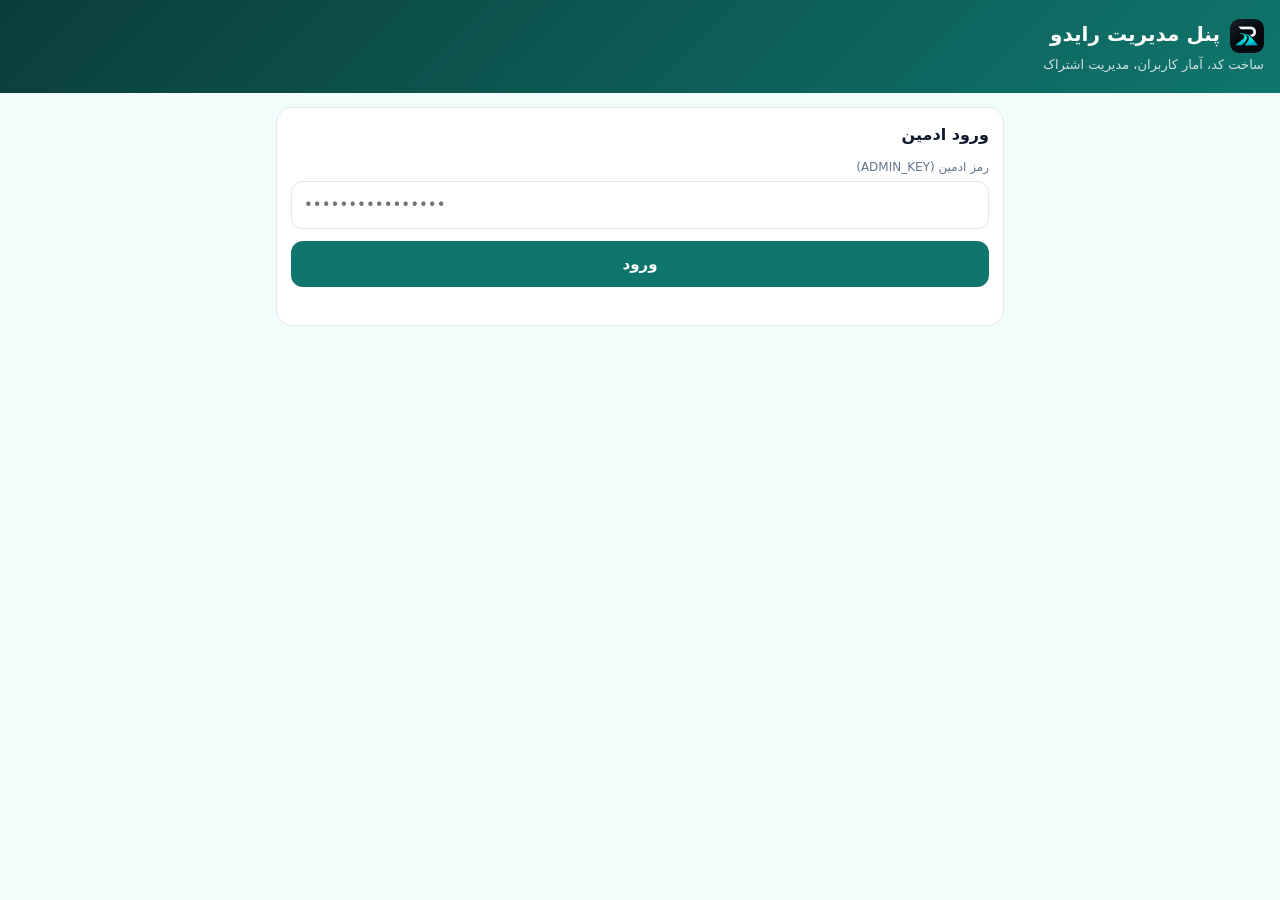
<file: admin/index.html>
<!doctype html>
<html lang="fa" dir="rtl">
<head>
<meta charset="utf-8">
<meta name="viewport" content="width=device-width,initial-scale=1">
<meta name="robots" content="noindex,nofollow">
<title>پنل رایدو</title>
<link rel="icon" type="image/png" href="[data-uri]">
<style>
  :root{--bg:#f0fdfa;--card:#fff;--ink:#0f172a;--muted:#64748b;--line:#e2e8f0;--brand:#0f766e;--brand2:#14b8a6;--warn:#b45309;--bad:#b91c1c}
  @media (prefers-color-scheme:dark){:root{--bg:#0b1220;--card:#111a2e;--ink:#e6edf7;--muted:#94a3b8;--line:#22304a;--brand:#2dd4bf;--brand2:#14b8a6}}
  *{box-sizing:border-box} body{margin:0;background:var(--bg);color:var(--ink);font:15px/1.6 system-ui,Tahoma,sans-serif}
  header{background:linear-gradient(135deg,#0b3d3a,#0f766e);color:#fff;padding:18px 16px}
  header h1{margin:0;font-size:20px} header p{margin:2px 0 0;opacity:.8;font-size:13px}
  main{max-width:760px;margin:0 auto;padding:14px 16px 40px}
  .card{background:var(--card);border:1px solid var(--line);border-radius:16px;padding:14px;margin-bottom:14px}
  h2{margin:0 0 10px;font-size:16px}
  label{display:block;font-size:12px;color:var(--muted);margin:10px 0 4px}
  input,select,textarea{width:100%;padding:11px 12px;border:1px solid var(--line);border-radius:12px;background:var(--card);color:var(--ink);font:inherit}
  input[dir=ltr]{text-align:left}
  button{padding:11px 16px;border:0;border-radius:12px;background:var(--brand);color:#fff;font:inherit;font-weight:700;cursor:pointer}
  button.ghost{background:transparent;color:var(--brand);border:1px solid var(--line)}
  button:disabled{opacity:.5} .row{display:flex;gap:8px} .row>*{flex:1}
  .grid{display:grid;grid-template-columns:repeat(2,1fr);gap:8px}
  @media(min-width:560px){.grid{grid-template-columns:repeat(3,1fr)}}
  .stat{border:1px solid var(--line);border-radius:12px;padding:10px;text-align:center}
  .stat b{display:block;font-size:22px;color:var(--brand)} .stat span{font-size:12px;color:var(--muted)}
  .code{display:flex;justify-content:space-between;align-items:center;gap:8px;border:1px dashed var(--line);border-radius:12px;padding:8px 12px;margin-top:8px;font-family:ui-monospace,monospace;direction:ltr}
  .code button{padding:6px 12px;font-size:13px}
  table{width:100%;border-collapse:collapse;font-size:13px} td,th{padding:7px 6px;border-bottom:1px solid var(--line);text-align:right}
  th{color:var(--muted);font-weight:600} .tag{display:inline-block;padding:1px 8px;border-radius:99px;background:var(--line);font-size:12px}
  .tag.p{background:#ccfbf1;color:#0f766e} .msg{font-size:13px;margin-top:8px;min-height:1.2em} .err{color:var(--bad)} .ok{color:var(--brand)}
  .scroll{overflow-x:auto}
  .hint{font-size:12px;color:var(--muted);margin:0 0 6px}
</style>
</head>
<body>
<header><h1><img src="[data-uri]" alt="" style="width:34px;height:34px;border-radius:9px;vertical-align:middle;margin-left:10px">پنل مدیریت رایدو</h1><p>ساخت کد، آمار کاربران، مدیریت اشتراک</p></header>
<main>
  <section class="card" id="loginCard">
    <h2>ورود ادمین</h2>
    <label>رمز ادمین (ADMIN_KEY)</label>
    <input id="key" type="password" dir="ltr" autocomplete="off" placeholder="••••••••••••••••">
    <div class="row" style="margin-top:12px"><button id="loginBtn">ورود</button></div>
    <div class="msg" id="loginMsg"></div>
  </section>

  <div id="app" hidden>
    <div id="tabs" style="display:flex;gap:6px;flex-wrap:wrap;margin-bottom:12px"></div>
    <section data-tab="main" class="card">
      <h2>آمار <button class="ghost" id="refresh" style="float:left;padding:4px 12px;font-size:13px">بروزرسانی</button></h2>
      <div class="grid" id="stats"></div>
      <div class="msg" id="versions"></div>
    </section>

    <section data-tab="main" class="card">
      <h2>ساخت کد فعال‌سازی</h2>
      <label>نوع پلن</label>
      <select id="plan">
        <option value="MONTHLY">ماهانه عادی (۳۰ روز)</option>
        <option value="YEARLY">سالانه عادی (۳۶۵ روز)</option>
        <option value="PREMIUM_MONTHLY">پرمیوم ماهانه (۳۰ روز)</option>
        <option value="PREMIUM_YEARLY">پرمیوم سالانه (۳۶۵ روز)</option>
      </select>
      <div class="row">
        <div><label>تعداد</label><input id="count" type="number" min="1" max="50" value="1" dir="ltr"></div>
        <div><label>مهلت استفاده از کد (روز)</label><input id="validDays" type="number" min="1" max="365" value="30" dir="ltr"></div>
      </div>
      <label>یادداشت (اختیاری، مثلاً نام خریدار)</label>
      <input id="note" maxlength="100">
      <div class="row" style="margin-top:12px"><button id="mk">ساخت کد</button></div>
      <div id="codes"></div>
      <div class="msg" id="mkMsg"></div>
    </section>

    <section data-tab="main" class="card">
      <h2>اعطای مستقیم اشتراک به شماره</h2>
      <label>شماره موبایل (۰۹…)</label>
      <input id="gPhone" dir="ltr" inputmode="numeric" maxlength="11" placeholder="09123456789">
      <label>پلن</label>
      <select id="gPlan">
        <option value="MONTHLY">ماهانه عادی</option><option value="YEARLY">سالانه عادی</option>
        <option value="PREMIUM_MONTHLY">پرمیوم ماهانه</option><option value="PREMIUM_YEARLY">پرمیوم سالانه</option>
      </select>
      <div class="row" style="margin-top:12px"><button id="grant">اعطا</button></div>
      <div class="msg" id="gMsg"></div>
    </section>

    <section data-tab="main" class="card">
      <h2>مسدودسازی و لغو اشتراک</h2>
      <label>شماره موبایل (۰۹…)</label>
      <input id="bPhone" dir="ltr" inputmode="numeric" maxlength="11" placeholder="09123456789">
      <label>دلیل (اختیاری)</label>
      <input id="bReason" maxlength="200">
      <div class="row" style="margin-top:12px">
        <button id="doBan" style="background:var(--bad)">مسدود کن</button>
        <button id="doUnban" class="ghost">آزاد کن</button>
        <button id="doRevoke" class="ghost">لغو اشتراک</button>
      </div>
      <div class="msg" id="bMsg"></div>
    </section>

    <section data-tab="dep" class="card">
      <h2>جدول استهلاک خودروها</h2>
      <p class="hint" id="depInfo">در حال بارگذاری…</p>
      <label>محتوای جدول (JSON: families و data) — می‌توانی فایل dep.json را انتخاب کنی یا مستقیم ویرایش کنی</label>
      <input id="depFile" type="file" accept=".json,application/json">
      <textarea id="depText" dir="ltr" rows="10" style="width:100%;font-family:monospace;font-size:12px"></textarea>
      <div class="row" style="margin-top:12px"><button id="depSave">ذخیره و ارسال به اپ‌ها</button><button class="ghost" id="depReload">بارگذاری مجدد از سرور</button></div>
      <div class="msg" id="depMsg"></div>
    </section>

    <section data-tab="main" class="card">
      <h2>ویدیوی آموزشی فعال‌سازی دسترسی‌ها</h2>
      <label>لینک ویدیو (https://…؛ خالی = دکمه در اپ پیام «هنوز آماده نیست» می‌دهد)</label>
      <input id="tutUrl" dir="ltr" placeholder="https://...">
      <div class="row" style="margin-top:12px"><button id="tutSave">ذخیره لینک</button></div>
      <div class="msg" id="tutMsg"></div>
    </section>

    <section data-tab="guide" class="card">
      <h2>راهنمای استفاده (درباره و پشتیبانی ← راهنما)</h2>
      <p class="hint">هر بخش یک کارت در اپ است. ترتیب با ▲ ▼ عوض می‌شود. بعد از «ذخیره»، اپ‌ها در باز شدن صفحه یا همگام‌سازی بعدی به‌روز می‌شوند.</p>
      <div id="guideList"></div>
      <div class="row" style="margin-top:12px"><button class="ghost" id="guideAdd">+ بخش جدید</button><button id="guideSave">ذخیره راهنما</button></div>
      <div class="msg" id="guideMsg"></div>
    </section>

    <section data-tab="support" class="card">
      <h2>لینک‌های پشتیبانی</h2>
      <p class="hint">چند لینک اضافه کن (تلگرام، واتس‌اپ، سایت…). لینک باید با https:// شروع شود. اولین لینک برای دکمهٔ درخواست اشتراک هم استفاده می‌شود.</p>
      <div id="supList"></div>
      <div class="row" style="margin-top:12px"><button class="ghost" id="supAdd">+ لینک جدید</button><button id="supSave">ذخیره لینک‌ها</button></div>
      <div class="msg" id="supMsg"></div>
    </section>

    <section data-tab="plans" class="card">
      <h2>اشتراک و قیمت‌ها</h2>
      <p class="hint">قیمت به تومان. مدت هر طرح و پرمیوم بودن آن سمت سرور ثابت است و اینجا فقط نام، قیمت و توضیح نمایشی عوض می‌شود.</p>
      <div id="planList"></div>
      <div class="row" style="margin-top:12px"><button id="planSave">ذخیره قیمت‌ها</button></div>
      <div class="msg" id="planMsg"></div>
    </section>

    <section data-tab="main" class="card">
      <h2>کاربران</h2>
      <div class="row"><input id="q" dir="ltr" placeholder="جستجوی شماره یا ایمیل…"><button class="ghost" id="search" style="flex:0 0 auto">جستجو</button></div>
      <div class="scroll"><table id="users"><thead><tr><th>شماره</th><th>روش ورود</th><th>پلن</th><th>انقضا</th><th>آخرین فعالیت</th><th>وضعیت</th></tr></thead><tbody></tbody></table></div>
    </section>
  </div>
</main>
<script>
const API = "https://atzyjiljtzxhctblziti.supabase.co/functions/v1/admin";
const $ = (id) => document.getElementById(id);
let KEY = "";
try { KEY = sessionStorage.getItem("raido_admin") || ""; } catch (e) {}

async function call(body) {
  const r = await fetch(API, { method: "POST", headers: { "Content-Type": "application/json", "x-admin-key": KEY }, body: JSON.stringify(body) });
  const j = await r.json().catch(() => ({}));
  if (!r.ok) throw new Error(j.error || ("HTTP " + r.status));
  return j;
}
const fa = (n) => Number(n || 0).toLocaleString("fa-IR");
const PLAN_FA = { NONE: "—", TRIAL_7: "تست ۷ روزه", MONTHLY: "ماهانه", YEARLY: "سالانه", PREMIUM_MONTHLY: "پرمیوم ماهانه", PREMIUM_YEARLY: "پرمیوم سالانه" };
const dt = (s) => s ? new Date(s).toLocaleString("fa-IR", { dateStyle: "short", timeStyle: "short" }) : "—";

async function loadStats() {
  const s = await call({ action: "stats" });
  const items = [["کل کاربران", s.users_total], ["جدید امروز", s.new_today], ["فعال ۲۴ساعت", s.active_1d], ["فعال ۷روز", s.active_7d], ["فعال ۳۰روز", s.active_30d],
    ["پرمیوم فعال", s.premium_active], ["اشتراک پولی فعال", s.paid_active], ["تست فعال", s.trial_active], ["تحلیل ۷روز", s.analyses_7d], ["پذیرفته ۷روز", s.accepted_7d], ["کد مصرف‌نشده", s.codes_unused], ["مسدود", s.banned]];
  $("stats").innerHTML = items.map(([l, v]) => `<div class="stat"><b>${fa(v)}</b><span>${l}</span></div>`).join("");
  const v = s.versions || {};
  $("versions").textContent = "نسخه‌ها: " + (Object.keys(v).map((k) => `${k}: ${fa(v[k])}`).join(" · ") || "—");
}
async function loadUsers() {
  const { users } = await call({ action: "users", q: $("q").value });
  $("users").querySelector("tbody").innerHTML = users.map((u) => {
    const sub = Array.isArray(u.subscriptions) ? u.subscriptions[0] : u.subscriptions;
    const exp = sub && sub.expires_at ? new Date(sub.expires_at) : null;
    const active = exp && exp > new Date();
    const via = (u.signup_via === "google" ? "گوگل" : "تلگرام") + (u.last_via && u.last_via !== u.signup_via ? " (اخیر: " + (u.last_via === "google" ? "گوگل" : "تلگرام") + ")" : "");
    return `<tr><td dir="ltr">${u.phone || "—"}${u.phone_verified === false ? " <small class=err>تأییدنشده</small>" : ""}${u.email ? "<br><small dir=ltr>" + u.email + "</small>" : ""}</td><td>${via}</td><td><span class="tag ${sub && sub.is_premium ? "p" : ""}">${PLAN_FA[sub ? sub.plan : "NONE"] || "—"}</span></td><td>${active ? dt(sub.expires_at) : "<span class=err>منقضی/ندارد</span>"}</td><td>${dt(u.last_seen)}</td><td>${u.banned ? "<span class=err>مسدود</span>" : "—"}</td></tr>`;
  }).join("") || `<tr><td colspan="6">کاربری یافت نشد</td></tr>`;
}
const TABS = [["main", "مدیریت"], ["dep", "جدول استهلاک"], ["guide", "راهنمای استفاده"], ["support", "پشتیبانی"], ["plans", "اشتراک و قیمت"]];
function showTab(t) {
  document.querySelectorAll("[data-tab]").forEach((e) => { e.hidden = e.dataset.tab !== t; });
  document.querySelectorAll("#tabs button").forEach((b) => { b.className = b.dataset.t === t ? "" : "ghost"; });
}
$("tabs").innerHTML = TABS.map(([k, l]) => `<button data-t="${k}" style="flex:0 0 auto">${l}</button>`).join("");
document.querySelectorAll("#tabs button").forEach((b) => { b.onclick = () => showTab(b.dataset.t); });
showTab("main");

/* ویرایشگر لیستی: fields=[{k,label,type:'text'|'area'|'number'}] */
function listEditor(host, fields, items, opts) {
  opts = opts || {};
  const rows = [];
  const root = $(host);
  function draw() {
    root.innerHTML = "";
    rows.forEach((it, i) => {
      const box = document.createElement("div");
      box.style.cssText = "border:1px solid var(--line);border-radius:12px;padding:10px;margin-bottom:8px";
      let h = "";
      if (opts.fixedLabel) h += `<b>${opts.fixedLabel(it)}</b>`;
      fields.forEach((f) => {
        h += `<label>${f.label}</label>` + (f.type === "area"
          ? `<textarea data-k="${f.k}" rows="${f.rows || 5}" style="width:100%"></textarea>`
          : `<input data-k="${f.k}" ${f.type === "number" ? 'type="number" dir="ltr"' : (f.ltr ? 'dir="ltr"' : "")}>`);
      });
      if (!opts.fixed) h += `<div class="row" style="margin-top:8px"><button class="ghost" data-a="up">▲</button><button class="ghost" data-a="down">▼</button><button class="ghost" data-a="del" style="color:var(--bad)">حذف</button></div>`;
      box.innerHTML = h;
      fields.forEach((f) => { box.querySelector(`[data-k="${f.k}"]`).value = it[f.k] == null ? "" : it[f.k]; });
      box.querySelectorAll("[data-k]").forEach((el) => { el.oninput = () => { it[el.dataset.k] = f2(el, fields); }; });
      box.querySelectorAll("[data-a]").forEach((b) => {
        b.onclick = () => {
          if (b.dataset.a === "del") { if (!confirm("حذف شود؟")) return; rows.splice(i, 1); }
          else if (b.dataset.a === "up" && i > 0) { [rows[i - 1], rows[i]] = [rows[i], rows[i - 1]]; }
          else if (b.dataset.a === "down" && i < rows.length - 1) { [rows[i + 1], rows[i]] = [rows[i], rows[i + 1]]; }
          draw();
        };
      });
      root.appendChild(box);
    });
  }
  function f2(el, fs) { const f = fs.find((x) => x.k === el.dataset.k); return f && f.type === "number" ? Number(el.value) : el.value; }
  (items || []).forEach((x) => rows.push(Object.assign({}, x)));
  draw();
  return { add(it) { rows.push(it); draw(); }, get() { return rows.map((r) => Object.assign({}, r)); } };
}
let edGuide, edSup, edPlans;
async function loadCfg() {
  let st = {};
  try { st = (await call({ action: "get_settings" })).settings || {}; } catch (e) {}
  const pj = (k) => { try { return JSON.parse(st[k] || "[]"); } catch (e) { return []; } };
  edGuide = listEditor("guideList", [{ k: "title", label: "عنوان بخش" }, { k: "body", label: "متن (هر خط جدید = خط جدید در اپ)", type: "area", rows: 6 }], pj("guide"));
  edSup = listEditor("supList", [{ k: "title", label: "عنوان (مثلاً تلگرام پشتیبانی)" }, { k: "url", label: "لینک https://", ltr: true }, { k: "desc", label: "توضیح کوتاه (اختیاری)" }], pj("support_links"));
  const planNames = { MONTHLY: "ماهانه عادی · ۳۰ روز", YEARLY: "سالانه عادی · ۳۶۵ روز", PREMIUM_MONTHLY: "پرمیوم ماهانه · ۳۰ روز", PREMIUM_YEARLY: "پرمیوم سالانه · ۳۶۵ روز" };
  let pl = pj("plans");
  Object.keys(planNames).forEach((c) => { if (!pl.find((p) => p.code === c)) pl.push({ code: c, title: planNames[c], price: 0, desc: "" }); });
  pl = Object.keys(planNames).map((c) => pl.find((p) => p.code === c));
  edPlans = listEditor("planList", [{ k: "title", label: "نام نمایشی" }, { k: "price", label: "قیمت (تومان)", type: "number" }, { k: "desc", label: "توضیح" }], pl, { fixed: true, fixedLabel: (it) => planNames[it.code] });
}
async function saveCfg(key, value, msgId) {
  const m = $(msgId);
  try {
    await call({ action: "set_setting", key, value: JSON.stringify(value) });
    m.className = "msg ok"; m.textContent = "ذخیره شد؛ اپ‌ها در باز شدن بعدی یا همگام‌سازی بعدی به‌روز می‌شوند.";
  } catch (e) { m.className = "msg err"; m.textContent = "رد شد: " + e.message; }
}
$("guideAdd").onclick = () => edGuide && edGuide.add({ title: "", body: "" });
$("supAdd").onclick = () => edSup && edSup.add({ title: "", url: "https://", desc: "" });
$("guideSave").onclick = () => saveCfg("guide", edGuide.get(), "guideMsg");
$("supSave").onclick = () => saveCfg("support_links", edSup.get(), "supMsg");
$("planSave").onclick = () => saveCfg("plans", edPlans.get().map((p) => ({ code: p.code, title: p.title, price: Math.round(Number(p.price) || 0), desc: p.desc || "" })), "planMsg");
async function loadDep() {
  try {
    const r = await call({ action: "get_dep" });
    let txt = r.dep_table || "";
    try { txt = JSON.stringify(JSON.parse(txt), null, 1); } catch (e) {}
    $("depText").value = txt;
    $("depInfo").textContent = r.dep_version ? "نسخهٔ فعلی روی سرور: " + r.dep_version : "هنوز جدولی روی سرور نیست؛ اپ از جدول داخلی خودش استفاده می‌کند.";
  } catch (e) { $("depInfo").textContent = "خطا در بارگذاری: " + e.message; }
}
$("depFile").onchange = async (ev) => { const f = ev.target.files[0]; if (f) $("depText").value = await f.text(); };
$("depReload").onclick = loadDep;
$("depSave").onclick = async () => {
  const m = $("depMsg");
  try {
    JSON.parse($("depText").value);
  } catch (e) { m.className = "msg err"; m.textContent = "JSON معتبر نیست: " + e.message; return; }
  if (!confirm("جدول جدید برای همهٔ کاربران اعمال شود؟")) return;
  try {
    const r = await call({ action: "set_dep", dep_table: $("depText").value });
    m.className = "msg ok"; m.textContent = "ذخیره شد. اپ‌ها در همگام‌سازی بعدی (حداکثر چند ساعت) به‌روز می‌شوند. نسخه: " + r.dep_version;
    loadDep();
  } catch (e) { m.className = "msg err"; m.textContent = "رد شد: " + e.message; }
};
async function loadTut() {
  try { const r = await call({ action: "get_settings" }); $("tutUrl").value = (r.settings && r.settings.tutorial_url) || ""; } catch (e) {}
}
$("tutSave").onclick = async () => {
  try {
    await call({ action: "set_setting", key: "tutorial_url", value: $("tutUrl").value });
    $("tutMsg").className = "msg ok"; $("tutMsg").textContent = "ذخیره شد؛ بدون نیاز به به‌روزرسانی اپ اعمال می‌شود.";
  } catch (e) { $("tutMsg").className = "msg err"; $("tutMsg").textContent = e.message === "bad_url" ? "لینک باید با https:// شروع شود" : "خطا: " + e.message; }
};
async function enter() {
  $("loginCard").hidden = true; $("app").hidden = false;
  await Promise.all([loadStats(), loadUsers(), loadTut(), loadDep(), loadCfg()]);
}
$("loginBtn").onclick = async () => {
  KEY = $("key").value.trim(); $("loginMsg").textContent = "";
  try { await call({ action: "stats" }); try { sessionStorage.setItem("raido_admin", KEY); } catch (e) {} await enter(); }
  catch (e) { $("loginMsg").className = "msg err"; $("loginMsg").textContent = e.message === "forbidden" ? "رمز اشتباه است" : e.message === "locked" ? "تلاش زیاد؛ ۱۵ دقیقه بعد دوباره امتحان کن" : "خطا: " + e.message; }
};
$("refresh").onclick = () => Promise.all([loadStats(), loadUsers()]).catch((e) => alert(e.message));
$("search").onclick = () => loadUsers().catch((e) => alert(e.message));
$("mk").onclick = async () => {
  const b = $("mk"); b.disabled = true; $("mkMsg").textContent = ""; $("codes").innerHTML = "";
  try {
    const r = await call({ action: "create_codes", plan: $("plan").value, count: +$("count").value, valid_days: +$("validDays").value, note: $("note").value });
    $("codes").innerHTML = r.codes.map((c) => `<div class="code"><span>${c}</span><button data-c="${c}">کپی</button></div>`).join("");
    $("codes").querySelectorAll("button").forEach((x) => x.onclick = () => { navigator.clipboard && navigator.clipboard.writeText(x.dataset.c); x.textContent = "✓"; });
    $("mkMsg").className = "msg ok"; $("mkMsg").textContent = "کد فقط همین‌جا نمایش داده می‌شود؛ همین حالا کپی کنید.";
    loadStats();
  } catch (e) { $("mkMsg").className = "msg err"; $("mkMsg").textContent = "خطا: " + e.message; }
  b.disabled = false;
};
$("grant").onclick = async () => {
  try {
    await call({ action: "grant", phone: $("gPhone").value.trim(), plan: $("gPlan").value });
    $("gMsg").className = "msg ok"; $("gMsg").textContent = "اشتراک اعمال شد."; loadUsers(); loadStats();
  } catch (e) { $("gMsg").className = "msg err"; $("gMsg").textContent = e.message === "user_not_found" ? "کاربری با این شماره پیدا نشد (باید یک‌بار وارد اپ شده باشد)" : "خطا: " + e.message; }
};
function bMsg(ok, t) { $("bMsg").className = "msg " + (ok ? "ok" : "err"); $("bMsg").textContent = t; }
async function adminAct(action, okText, confirmText) {
  const phone = $("bPhone").value.trim();
  if (!/^09\d{9}$/.test(phone)) return bMsg(false, "شماره معتبر نیست");
  if (confirmText && !confirm(confirmText + "\n" + phone)) return;
  try { await call({ action, phone, reason: $("bReason").value }); bMsg(true, okText); loadUsers(); loadStats(); }
  catch (e) { bMsg(false, e.message === "user_not_found" ? "کاربری با این شماره پیدا نشد" : "خطا: " + e.message); }
}
$("doBan").onclick = () => adminAct("ban", "کاربر مسدود شد و همهٔ نشست‌هایش بسته شد.", "این کاربر مسدود شود؟");
$("doUnban").onclick = () => adminAct("unban", "کاربر آزاد شد (باید دوباره وارد شود).");
$("doRevoke").onclick = () => adminAct("revoke", "اشتراک لغو شد؛ در اولین همگام‌سازی اپ اعمال می‌شود.", "اشتراک این کاربر لغو شود؟");
if (KEY) enter().catch(() => { $("loginCard").hidden = false; $("app").hidden = true; });
</script>
</body>
</html>
</file>
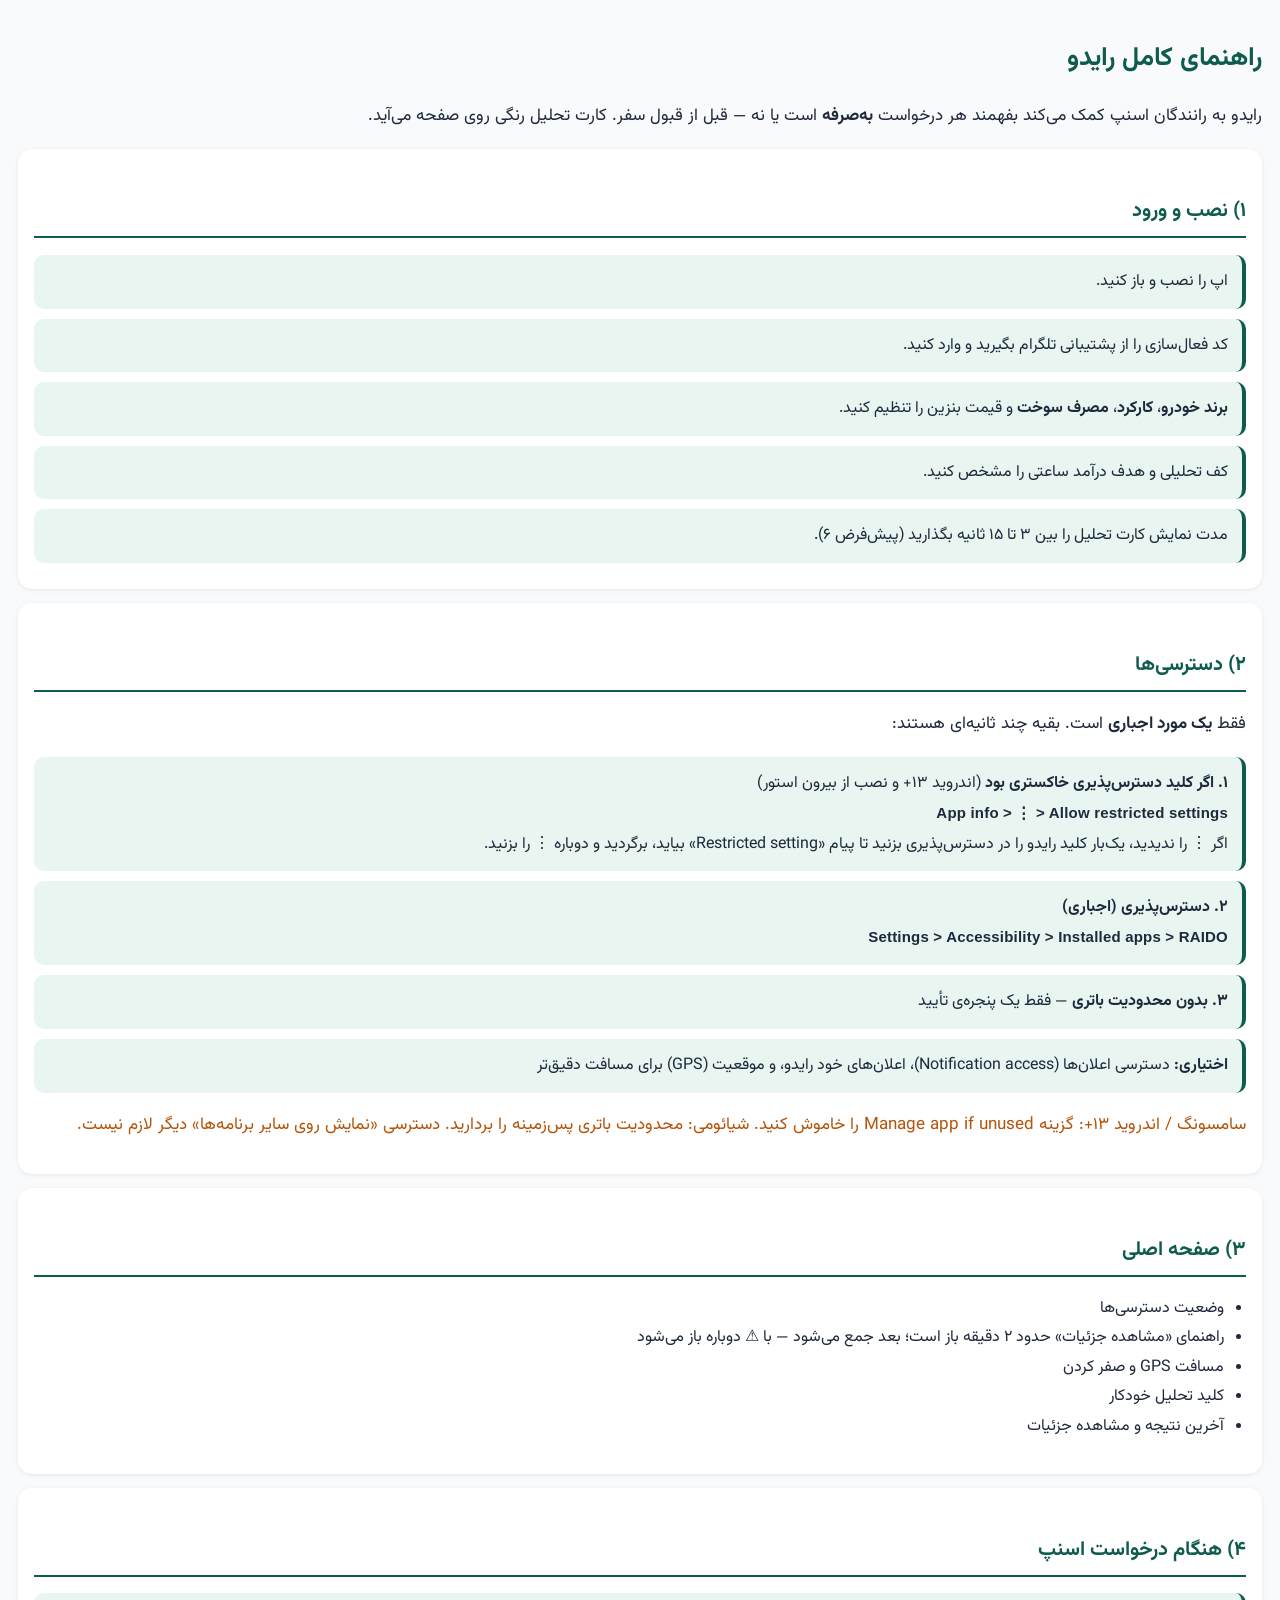
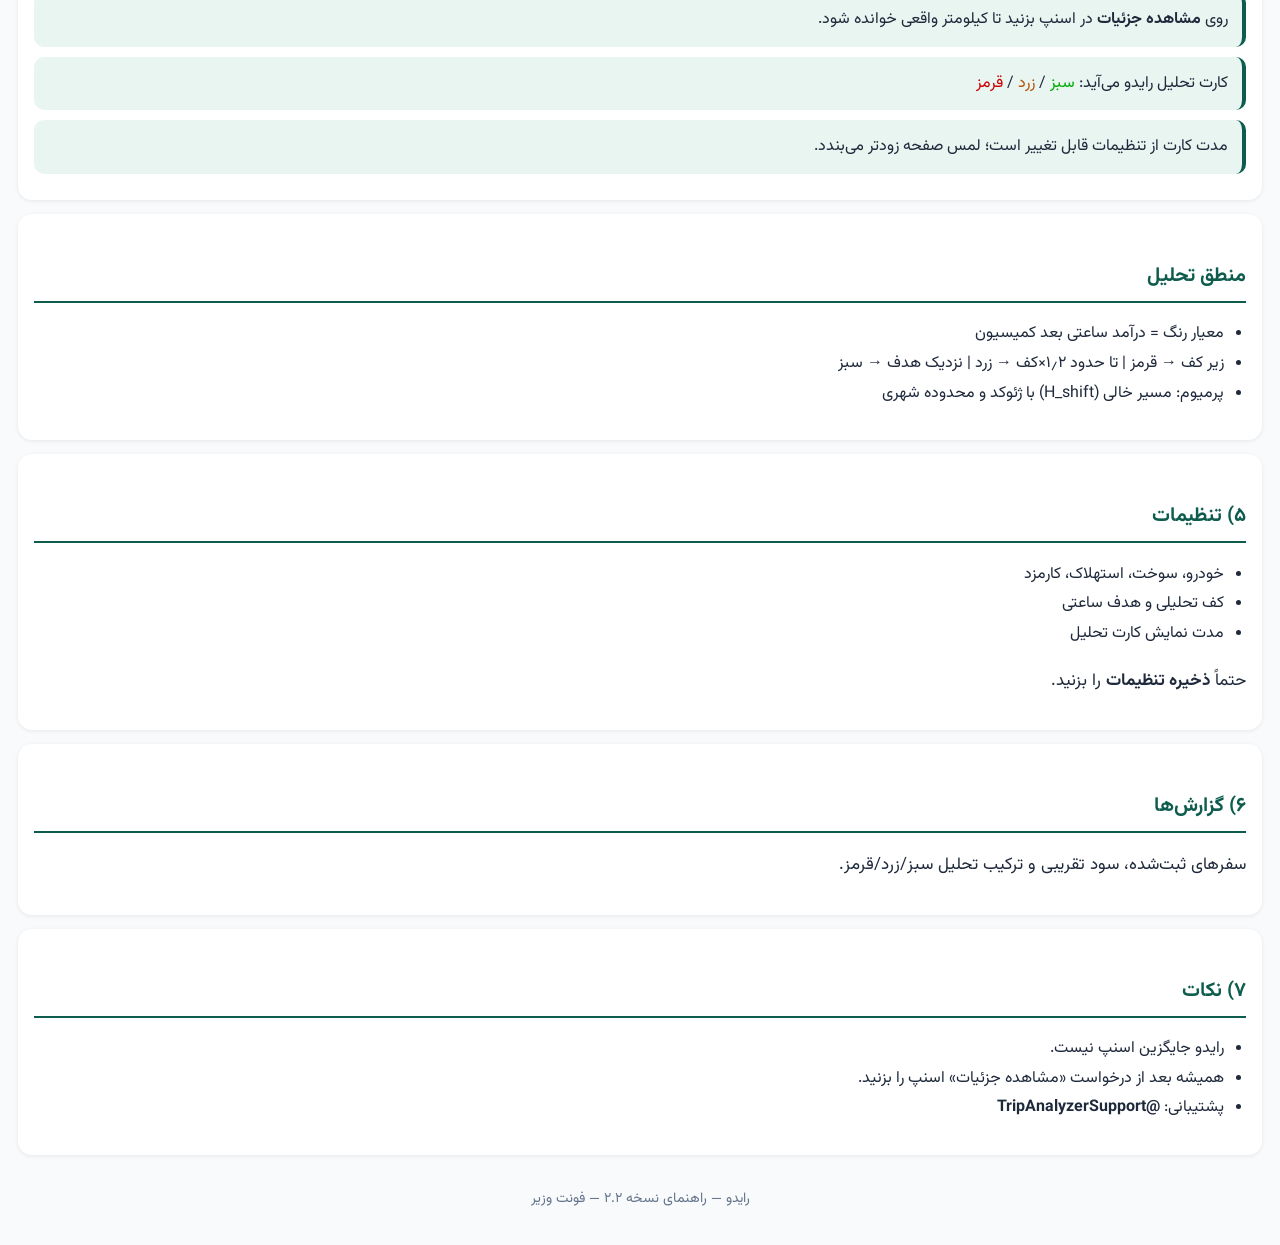
<file: app/src/main/assets/help.html>
<!DOCTYPE html>
<html lang="fa" dir="rtl">
<head>
<meta charset="utf-8"/>
<meta name="viewport" content="width=device-width, initial-scale=1"/>
<title>راهنمای رایدو</title>
<style>
@font-face{font-family:Vazir;src:url('fonts/Vazirmatn-Regular.ttf');font-weight:400}
@font-face{font-family:Vazir;src:url('fonts/Vazirmatn-Bold.ttf');font-weight:700}
body{font-family:Vazir,Tahoma,Arial,sans-serif;line-height:1.85;padding:18px;color:#1e293b;background:#f8fafc;margin:0;font-size:17px}
h1{color:#0d5c4d;font-size:26px;font-weight:700}
h2{color:#0d5c4d;font-size:20px;margin-top:28px;border-bottom:2px solid #0d5c4d;padding-bottom:6px;font-weight:700}
h3{font-size:18px;margin-top:18px}
.card{background:#fff;border-radius:14px;padding:16px;margin:14px 0;box-shadow:0 1px 4px rgba(0,0,0,.08)}
.step{background:#e8f5f1;border-right:4px solid #0d5c4d;padding:12px 14px;margin:10px 0;border-radius:10px;font-size:16px}
.ok{color:#0a0}.warn{color:#b45309}.bad{color:#c00}
ul{padding-right:22px;font-size:16px}
code,b.en{font-family:Arial,sans-serif;background:#eee;padding:2px 6px;border-radius:4px;font-size:15px}
.footer{margin-top:32px;font-size:14px;color:#64748b;text-align:center}
.enpath{font-family:Arial,sans-serif;font-weight:700;font-size:15px;letter-spacing:.2px}
</style>
</head>
<body>
<h1>راهنمای کامل رایدو</h1>
<p>رایدو به رانندگان اسنپ کمک می‌کند بفهمند هر درخواست <b>به‌صرفه</b> است یا نه — قبل از قبول سفر. کارت تحلیل رنگی روی صفحه می‌آید.</p>

<div class="card">
<h2>۱) نصب و ورود</h2>
<div class="step">اپ را نصب و باز کنید.</div>
<div class="step">کد فعال‌سازی را از پشتیبانی تلگرام بگیرید و وارد کنید.</div>
<div class="step"><b>برند خودرو</b>، <b>کارکرد</b>، <b>مصرف سوخت</b> و قیمت بنزین را تنظیم کنید.</div>
<div class="step">کف تحلیلی و هدف درآمد ساعتی را مشخص کنید.</div>
<div class="step">مدت نمایش کارت تحلیل را بین ۳ تا ۱۵ ثانیه بگذارید (پیش‌فرض ۶).</div>
</div>

<div class="card">
<h2>۲) دسترسی‌ها</h2>
<p>فقط <b>یک مورد اجباری</b> است. بقیه چند ثانیه‌ای هستند:</p>
<div class="step"><b>۱. اگر کلید دسترس‌پذیری خاکستری بود</b> (اندروید ۱۳+ و نصب از بیرون استور)<br/><span class="enpath">App info &gt; ⋮ &gt; Allow restricted settings</span><br/>اگر ⋮ را ندیدید، یک‌بار کلید رایدو را در دسترس‌پذیری بزنید تا پیام «Restricted setting» بیاید، برگردید و دوباره ⋮ را بزنید.</div>
<div class="step"><b>۲. دسترس‌پذیری (اجباری)</b><br/><span class="enpath">Settings &gt; Accessibility &gt; Installed apps &gt; RAIDO</span></div>
<div class="step"><b>۳. بدون محدودیت باتری</b> — فقط یک پنجره‌ی تأیید</div>
<div class="step"><b>اختیاری:</b> دسترسی اعلان‌ها (Notification access)، اعلان‌های خود رایدو، و موقعیت (GPS) برای مسافت دقیق‌تر</div>
<p class="warn">سامسونگ / اندروید ۱۳+: گزینه Manage app if unused را خاموش کنید. شیائومی: محدودیت باتری پس‌زمینه را بردارید. دسترسی «نمایش روی سایر برنامه‌ها» دیگر لازم نیست.</p>
</div>

<div class="card">
<h2>۳) صفحه اصلی</h2>
<ul>
<li>وضعیت دسترسی‌ها</li>
<li>راهنمای «مشاهده جزئیات» حدود ۲ دقیقه باز است؛ بعد جمع می‌شود — با ⚠ دوباره باز می‌شود</li>
<li>مسافت GPS و صفر کردن</li>
<li>کلید تحلیل خودکار</li>
<li>آخرین نتیجه و مشاهده جزئیات</li>
</ul>
</div>

<div class="card">
<h2>۴) هنگام درخواست اسنپ</h2>
<div class="step">روی <b>مشاهده جزئیات</b> در اسنپ بزنید تا کیلومتر واقعی خوانده شود.</div>
<div class="step">کارت تحلیل رایدو می‌آید: <span class="ok">سبز</span> / <span class="warn">زرد</span> / <span class="bad">قرمز</span></div>
<div class="step">مدت کارت از تنظیمات قابل تغییر است؛ لمس صفحه زودتر می‌بندد.</div>
</div>

<div class="card">
<h2>منطق تحلیل</h2>
<ul>
<li>معیار رنگ = درآمد ساعتی بعد کمیسیون</li>
<li>زیر کف → قرمز | تا حدود ۱٫۲×کف → زرد | نزدیک هدف → سبز</li>
<li>پرمیوم: مسیر خالی (H_shift) با ژئوکد و محدوده شهری</li>
</ul>
</div>

<div class="card">
<h2>۵) تنظیمات</h2>
<ul>
<li>خودرو، سوخت، استهلاک، کارمزد</li>
<li>کف تحلیلی و هدف ساعتی</li>
<li>مدت نمایش کارت تحلیل</li>
</ul>
<p>حتماً <b>ذخیره تنظیمات</b> را بزنید.</p>
</div>

<div class="card">
<h2>۶) گزارش‌ها</h2>
<p>سفرهای ثبت‌شده، سود تقریبی و ترکیب تحلیل سبز/زرد/قرمز.</p>
</div>

<div class="card">
<h2>۷) نکات</h2>
<ul>
<li>رایدو جایگزین اسنپ نیست.</li>
<li>همیشه بعد از درخواست «مشاهده جزئیات» اسنپ را بزنید.</li>
<li>پشتیبانی: <b>@TripAnalyzerSupport</b></li>
</ul>
</div>

<p class="footer">رایدو — راهنمای نسخه ۲.۲ — فونت وزیر</p>
</body>
</html>
</file>
